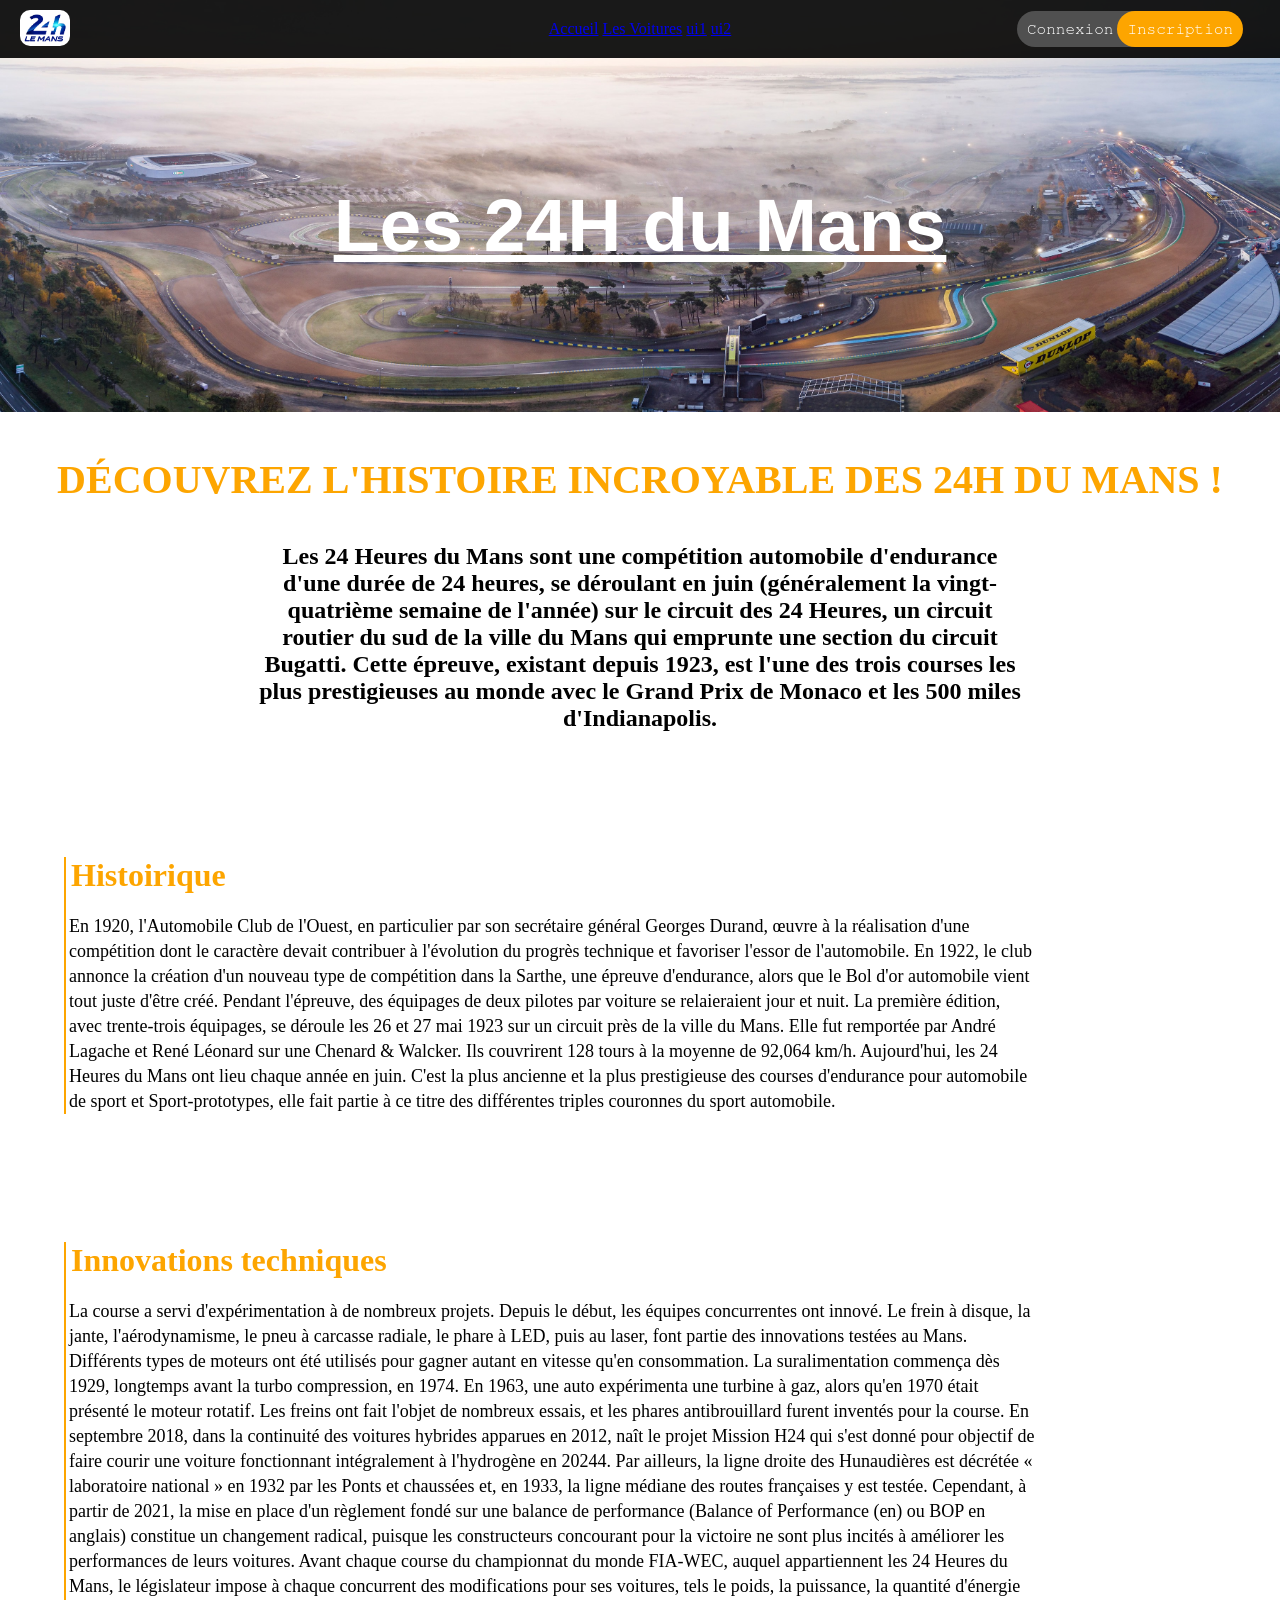
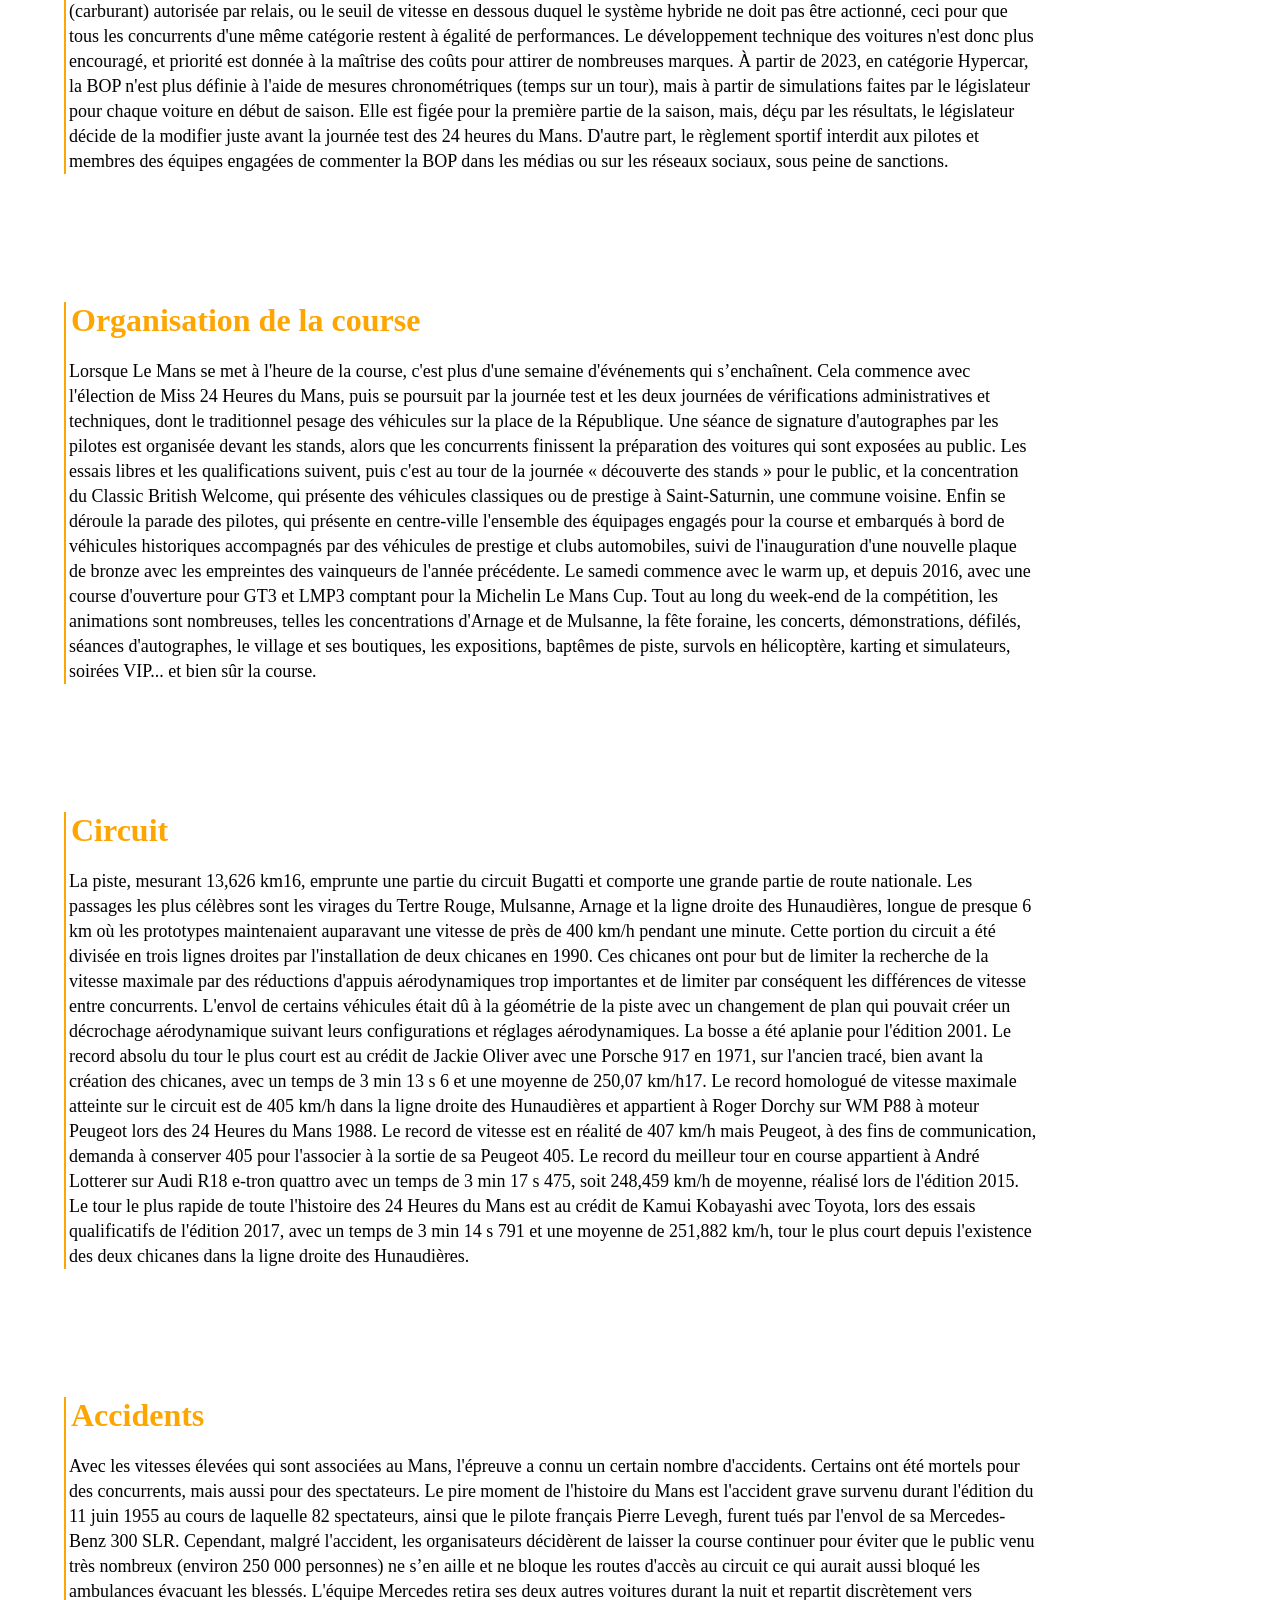
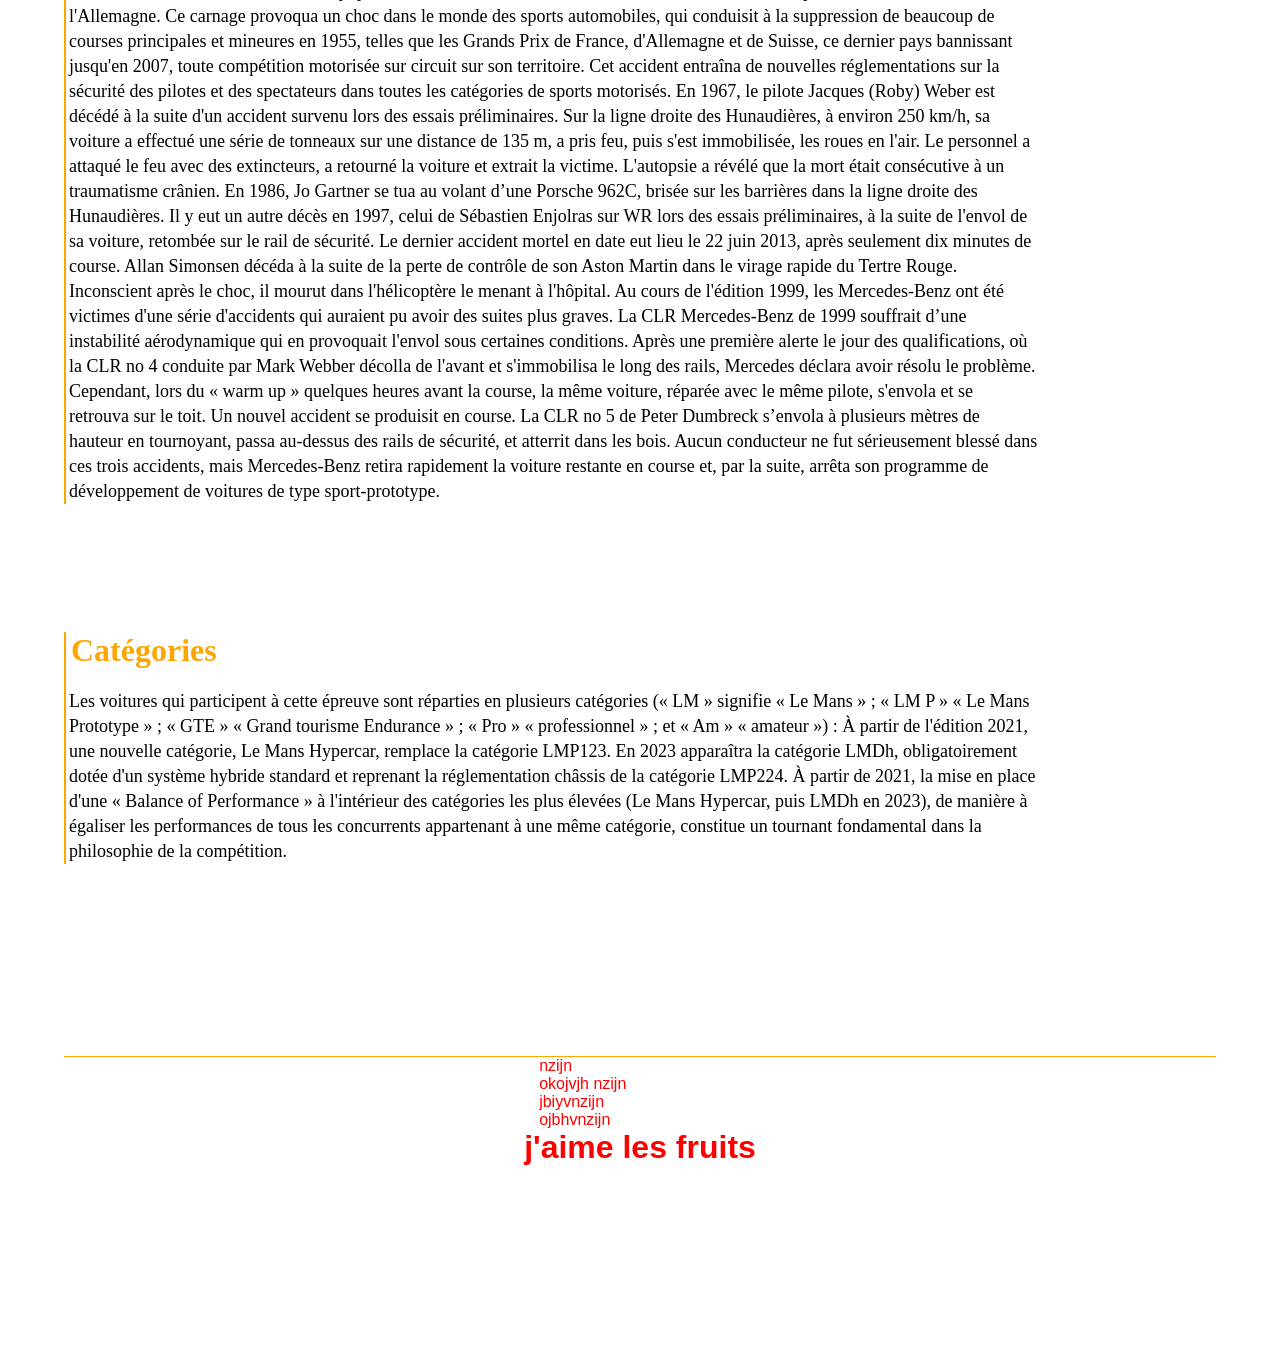
<file: index.html>
<!DOCTYPE html>
<html lang="en">
<head>
    <link rel="icon" type="image/jpg" href="images/icone.jpg">
    <meta charset="UTF-8">
    <meta name="viewport" content="width=device-width, initial-scale=1.0">
    <link rel="stylesheet" href="Styles/hmm.css">
    <title>Les 24h du Mans</title>
</head>
    <body>
        
        <nav class="barre_menu">
            <img id="logo_barre" src="images/icone.jpg">
            <a class="menu" href="index.html">Accueil</a>
            <a class="menu" href="index2.html">Les Voitures</a>
            <a class="menu" href="index3.html">ui1</a>
            <a class="menu" href="index4.html">ui2</a>
            <div class="formulaire">
                <a id="log_in" href="index_connexion.html">Connexion</a>
                <a id="sign_up" href="index_inscription.html">Inscription</a>
            </div>
            
        </nav>
        
        <div class="Page">
            <img class="img_page" src="images/cicui.jpg">
            <h1 class="titre"><strong>Les 24H du Mans</strong></h1>
            <h2 class="sous_titre">DÉCOUVREZ L'HISTOIRE INCROYABLE DES 24H DU MANS !</h2>
            <p class="sous_para"><strong>Les 24 Heures du Mans sont une compétition automobile d'endurance d'une durée de 24 heures, se déroulant en juin (généralement la vingt-quatrième semaine de l'année) sur le circuit des 24 Heures, un circuit routier du sud de la ville du Mans qui emprunte une section du circuit Bugatti. Cette épreuve, existant depuis 1923, est l'une des trois courses les plus prestigieuses au monde avec le Grand Prix de Monaco et les 500 miles d'Indianapolis.</strong></p1>

        </div>
        <div class="sommaire">
            <a href="#">Haut de page</a>
            <a href="#para_titre1">Histoirique</a>
            <a href="#para_titre2">Innovations techniques</a>
            <a href="#para_titre3">Organisation de la course</a>
            <a href="#para_titre4">Circuit</a>
            <a href="#para_titre5">Accidents</a>
            <a href="#para_titre6">Catégories</a>
            <a href="#bas">Bas de page</a>
        </div>

        <main>
            <article id="para_titre1">
                <h3 class="para_titre" >Histoirique</h3>
                    <p class="para">En 1920, l'Automobile Club de l'Ouest, en particulier par son secrétaire général Georges Durand, œuvre à la réalisation d'une compétition dont le caractère devait contribuer à l'évolution du progrès technique et favoriser l'essor de l'automobile. En 1922, le club annonce la création d'un nouveau type de compétition dans la Sarthe, une épreuve d'endurance, alors que le Bol d'or automobile vient tout juste d'être créé. Pendant l'épreuve, des équipages de deux pilotes par voiture se relaieraient jour et nuit.
        
                    La première édition, avec trente-trois équipages, se déroule les 26 et 27 mai 1923 sur un circuit près de la ville du Mans. Elle fut remportée par André Lagache et René Léonard sur une Chenard & Walcker. Ils couvrirent 128 tours à la moyenne de 92,064 km/h. Aujourd'hui, les 24 Heures du Mans ont lieu chaque année en juin. C'est la plus ancienne et la plus prestigieuse des courses d'endurance pour automobile de sport et Sport-prototypes, elle fait partie à ce titre des différentes triples couronnes du sport automobile.</p>
            </article>

            <article id="para_titre2">
                <h3 class="para_titre" >Innovations techniques</h3>
                    <p class="para">La course a servi d'expérimentation à de nombreux projets. Depuis le début, les équipes concurrentes ont innové. Le frein à disque, la jante, l'aérodynamisme, le pneu à carcasse radiale, le phare à LED, puis au laser, font partie des innovations testées au Mans.

                    Différents types de moteurs ont été utilisés pour gagner autant en vitesse qu'en consommation. La suralimentation commença dès 1929, longtemps avant la turbo compression, en 1974. En 1963, une auto expérimenta une turbine à gaz, alors qu'en 1970 était présenté le moteur rotatif. Les freins ont fait l'objet de nombreux essais, et les phares antibrouillard furent inventés pour la course. En septembre 2018, dans la continuité des voitures hybrides apparues en 2012, naît le projet Mission H24 qui s'est donné pour objectif de faire courir une voiture fonctionnant intégralement à l'hydrogène en 20244.
            
                    Par ailleurs, la ligne droite des Hunaudières est décrétée « laboratoire national » en 1932 par les Ponts et chaussées et, en 1933, la ligne médiane des routes françaises y est testée.
            
                    Cependant, à partir de 2021, la mise en place d'un règlement fondé sur une balance de performance (Balance of Performance (en) ou BOP en anglais) constitue un changement radical, puisque les constructeurs concourant pour la victoire ne sont plus incités à améliorer les performances de leurs voitures. Avant chaque course du championnat du monde FIA-WEC, auquel appartiennent les 24 Heures du Mans, le législateur impose à chaque concurrent des modifications pour ses voitures, tels le poids, la puissance, la quantité d'énergie (carburant) autorisée par relais, ou le seuil de vitesse en dessous duquel le système hybride ne doit pas être actionné, ceci pour que tous les concurrents d'une même catégorie restent à égalité de performances. Le développement technique des voitures n'est donc plus encouragé, et priorité est donnée à la maîtrise des coûts pour attirer de nombreuses marques.
            
                    À partir de 2023, en catégorie Hypercar, la BOP n'est plus définie à l'aide de mesures chronométriques (temps sur un tour), mais à partir de simulations faites par le législateur pour chaque voiture en début de saison. Elle est figée pour la première partie de la saison, mais, déçu par les résultats, le législateur décide de la modifier juste avant la journée test des 24 heures du Mans. D'autre part, le règlement sportif interdit aux pilotes et membres des équipes engagées de commenter la BOP dans les médias ou sur les réseaux sociaux, sous peine de sanctions.</p>
        
            </article>

            <article id="para_titre3">
                <h3 class="para_titre">Organisation de la course</h3>
                    <p class="para">Lorsque Le Mans se met à l'heure de la course, c'est plus d'une semaine d'événements qui s’enchaînent. Cela commence avec l'élection de Miss 24 Heures du Mans, puis se poursuit par la journée test et les deux journées de vérifications administratives et techniques, dont le traditionnel pesage des véhicules sur la place de la République. Une séance de signature d'autographes par les pilotes est organisée devant les stands, alors que les concurrents finissent la préparation des voitures qui sont exposées au public. Les essais libres et les qualifications suivent, puis c'est au tour de la journée « découverte des stands » pour le public, et la concentration du Classic British Welcome, qui présente des véhicules classiques ou de prestige à Saint-Saturnin, une commune voisine. Enfin se déroule la parade des pilotes, qui présente en centre-ville l'ensemble des équipages engagés pour la course et embarqués à bord de véhicules historiques accompagnés par des véhicules de prestige et clubs automobiles, suivi de l'inauguration d'une nouvelle plaque de bronze avec les empreintes des vainqueurs de l'année précédente. Le samedi commence avec le warm up, et depuis 2016, avec une course d'ouverture pour GT3 et LMP3 comptant pour la Michelin Le Mans Cup. Tout au long du week-end de la compétition, les animations sont nombreuses, telles les concentrations d'Arnage et de Mulsanne, la fête foraine, les concerts, démonstrations, défilés, séances d'autographes, le village et ses boutiques, les expositions, baptêmes de piste, survols en hélicoptère, karting et simulateurs, soirées VIP... et bien sûr la course.</p>

            </article>

            <article id="para_titre4">
                <h3 class="para_titre">Circuit</h3>
                    <p class="para">La piste, mesurant 13,626 km16, emprunte une partie du circuit Bugatti et comporte une grande partie de route nationale. Les passages les plus célèbres sont les virages du Tertre Rouge, Mulsanne, Arnage et la ligne droite des Hunaudières, longue de presque 6 km où les prototypes maintenaient auparavant une vitesse de près de 400 km/h pendant une minute. Cette portion du circuit a été divisée en trois lignes droites par l'installation de deux chicanes en 1990. Ces chicanes ont pour but de limiter la recherche de la vitesse maximale par des réductions d'appuis aérodynamiques trop importantes et de limiter par conséquent les différences de vitesse entre concurrents. L'envol de certains véhicules était dû à la géométrie de la piste avec un changement de plan qui pouvait créer un décrochage aérodynamique suivant leurs configurations et réglages aérodynamiques. La bosse a été aplanie pour l'édition 2001.

                    Le record absolu du tour le plus court est au crédit de Jackie Oliver avec une Porsche 917 en 1971, sur l'ancien tracé, bien avant la création des chicanes, avec un temps de 3 min 13 s 6 et une moyenne de 250,07 km/h17. Le record homologué de vitesse maximale atteinte sur le circuit est de 405 km/h dans la ligne droite des Hunaudières et appartient à Roger Dorchy sur WM P88 à moteur Peugeot lors des 24 Heures du Mans 1988. Le record de vitesse est en réalité de 407 km/h mais Peugeot, à des fins de communication, demanda à conserver 405 pour l'associer à la sortie de sa Peugeot 405.
                
                    Le record du meilleur tour en course appartient à André Lotterer sur Audi R18 e-tron quattro avec un temps de 3 min 17 s 475, soit 248,459 km/h de moyenne, réalisé lors de l'édition 2015.
                
                    Le tour le plus rapide de toute l'histoire des 24 Heures du Mans est au crédit de Kamui Kobayashi avec Toyota, lors des essais qualificatifs de l'édition 2017, avec un temps de 3 min 14 s 791 et une moyenne de 251,882 km/h, tour le plus court depuis l'existence des deux chicanes dans la ligne droite des Hunaudières.
                </p>
            </article>

            <article id="para_titre5">
                <h3 class="para_titre">Accidents</h3>
                    <p class="para">
                    Avec les vitesses élevées qui sont associées au Mans, l'épreuve a connu un certain nombre d'accidents. Certains ont été mortels pour des concurrents, mais aussi pour des spectateurs.
                    
                    Le pire moment de l'histoire du Mans est l'accident grave survenu durant l'édition du 11 juin 1955 au cours de laquelle 82 spectateurs, ainsi que le pilote français Pierre Levegh, furent tués par l'envol de sa Mercedes-Benz 300 SLR. Cependant, malgré l'accident, les organisateurs décidèrent de laisser la course continuer pour éviter que le public venu très nombreux (environ 250 000 personnes) ne s’en aille et ne bloque les routes d'accès au circuit ce qui aurait aussi bloqué les ambulances évacuant les blessés. L'équipe Mercedes retira ses deux autres voitures durant la nuit et repartit discrètement vers l'Allemagne. Ce carnage provoqua un choc dans le monde des sports automobiles, qui conduisit à la suppression de beaucoup de courses principales et mineures en 1955, telles que les Grands Prix de France, d'Allemagne et de Suisse, ce dernier pays bannissant jusqu'en 2007, toute compétition motorisée sur circuit sur son territoire. Cet accident entraîna de nouvelles réglementations sur la sécurité des pilotes et des spectateurs dans toutes les catégories de sports motorisés.
                    
                    En 1967, le pilote Jacques (Roby) Weber est décédé à la suite d'un accident survenu lors des essais préliminaires. Sur la ligne droite des Hunaudières, à environ 250 km/h, sa voiture a effectué une série de tonneaux sur une distance de 135 m, a pris feu, puis s'est immobilisée, les roues en l'air. Le personnel a attaqué le feu avec des extincteurs, a retourné la voiture et extrait la victime. L'autopsie a révélé que la mort était consécutive à un traumatisme crânien.
                    
                    En 1986, Jo Gartner se tua au volant d’une Porsche 962C, brisée sur les barrières dans la ligne droite des Hunaudières. Il y eut un autre décès en 1997, celui de Sébastien Enjolras sur WR lors des essais préliminaires, à la suite de l'envol de sa voiture, retombée sur le rail de sécurité. Le dernier accident mortel en date eut lieu le 22 juin 2013, après seulement dix minutes de course. Allan Simonsen décéda à la suite de la perte de contrôle de son Aston Martin dans le virage rapide du Tertre Rouge. Inconscient après le choc, il mourut dans l'hélicoptère le menant à l'hôpital.
                    
                    Au cours de l'édition 1999, les Mercedes-Benz ont été victimes d'une série d'accidents qui auraient pu avoir des suites plus graves. La CLR Mercedes-Benz de 1999 souffrait d’une instabilité aérodynamique qui en provoquait l'envol sous certaines conditions. Après une première alerte le jour des qualifications, où la CLR no 4 conduite par Mark Webber décolla de l'avant et s'immobilisa le long des rails, Mercedes déclara avoir résolu le problème. Cependant, lors du « warm up » quelques heures avant la course, la même voiture, réparée avec le même pilote, s'envola et se retrouva sur le toit. Un nouvel accident se produisit en course. La CLR no 5 de Peter Dumbreck s’envola à plusieurs mètres de hauteur en tournoyant, passa au-dessus des rails de sécurité, et atterrit dans les bois. Aucun conducteur ne fut sérieusement blessé dans ces trois accidents, mais Mercedes-Benz retira rapidement la voiture restante en course et, par la suite, arrêta son programme de développement de voitures de type sport-prototype.</p>
    
            </article>

            <article id="para_titre6">
                <h3 class="para_titre">Catégories</h3>
                    <p class="para">Les voitures qui participent à cette épreuve sont réparties en plusieurs catégories (« LM » signifie « Le Mans » ; « LM P » « Le Mans Prototype » ; « GTE » « Grand tourisme Endurance » ; « Pro » « professionnel » ; et « Am » « amateur ») :

                    À partir de l'édition 2021, une nouvelle catégorie, Le Mans Hypercar, remplace la catégorie LMP123. En 2023 apparaîtra la catégorie LMDh, obligatoirement dotée d'un système hybride standard et reprenant la réglementation châssis de la catégorie LMP224.
                
                    À partir de 2021, la mise en place d'une « Balance of Performance » à l'intérieur des catégories les plus élevées (Le Mans Hypercar, puis LMDh en 2023), de manière à égaliser les performances de tous les concurrents appartenant à une même catégorie, constitue un tournant fondamental dans la philosophie de la compétition.</p>

            </article>

        </main>


    </body>
    <footer id="bas">
        <ul>
            <li>nzijn</li>
            <li>okojvjh nzijn</li>
            <li>jbiyvnzijn</li>
            <li>ojbhvnzijn</li>
            <h1>j'aime les fruits</h1>
        </ul>
    </footer>

</html>
</file>
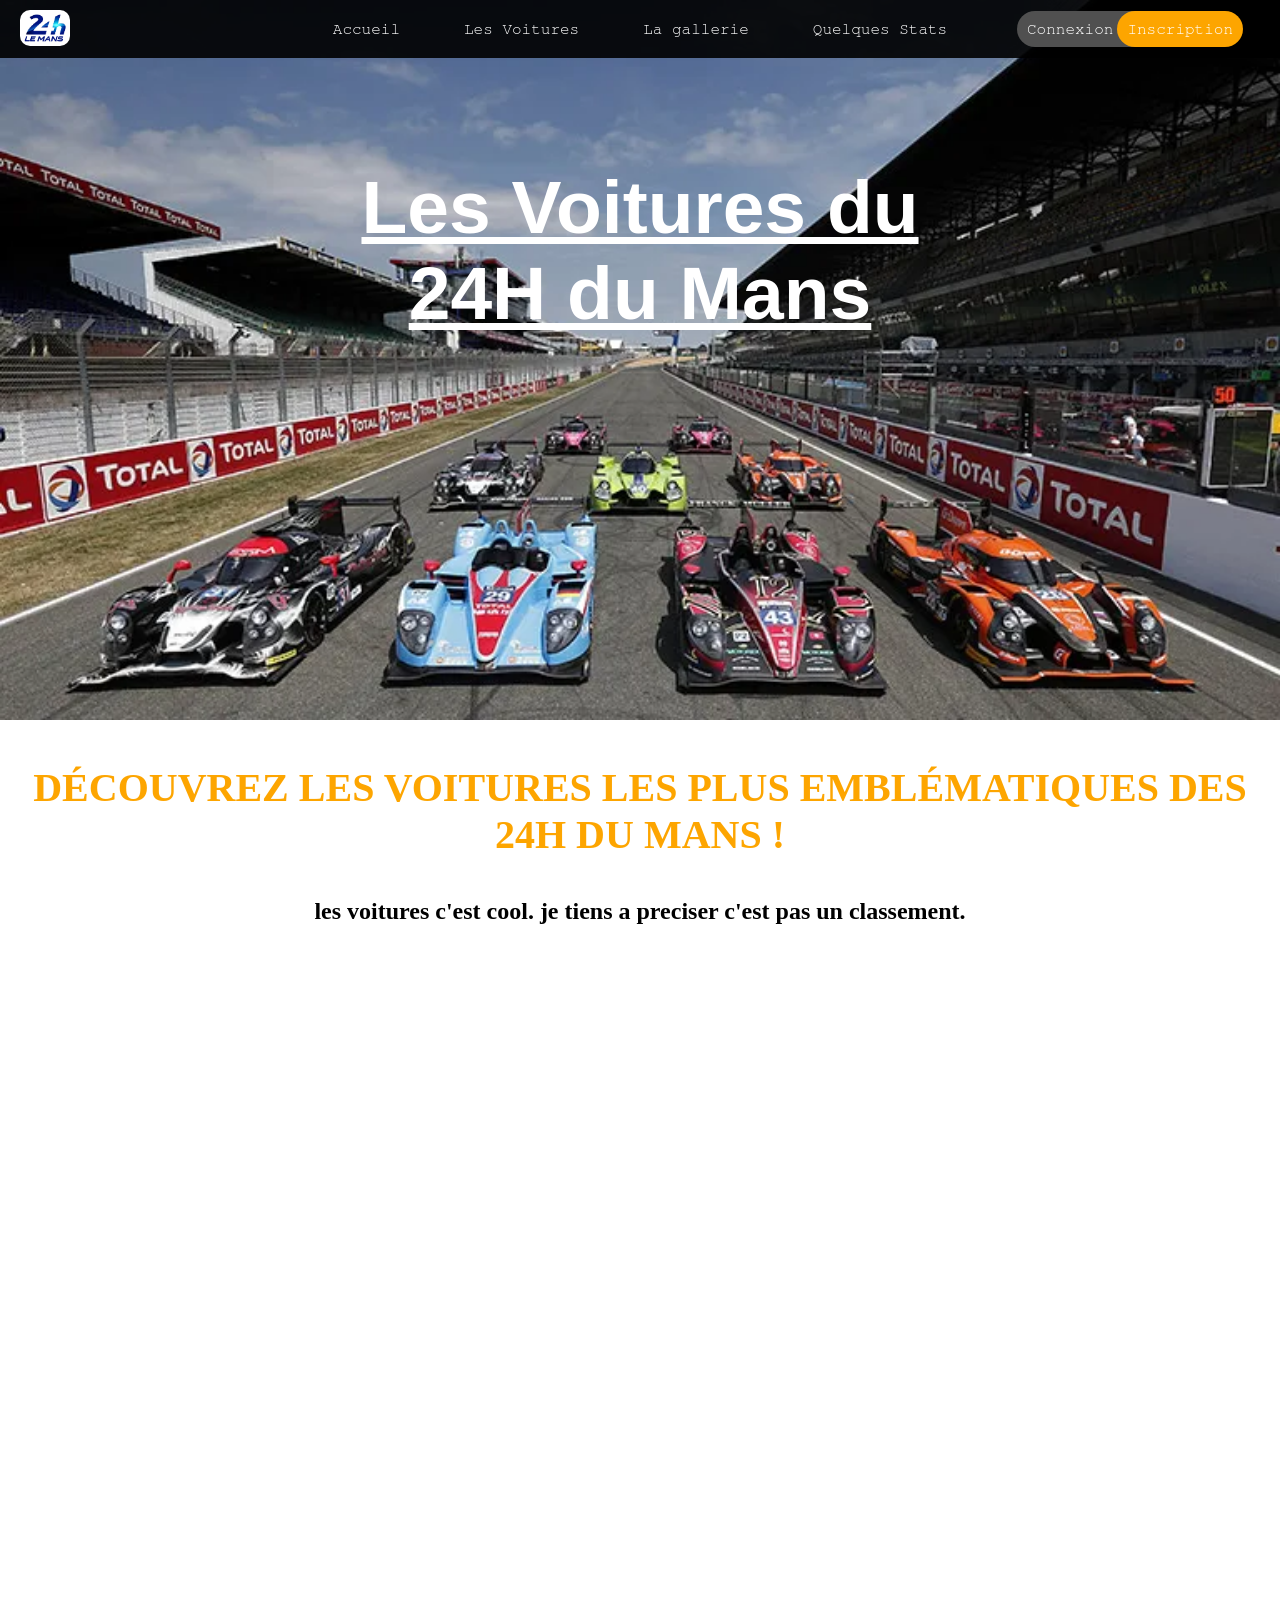
<file: index2.html>
<!DOCTYPE html>
<html lang="en">

<head>
    <link rel="icon" type="image/jpg" href="images/icone.jpg">

    <meta charset="UTF-8">
    <meta name="viewport" content="width=device-width, initial-scale=1.0">
    <link rel="stylesheet" href="Styles/hmm.css">
    <title>Les Voitures</title>
    <link href="https://unpkg.com/aos@2.3.1/dist/aos.css" rel="stylesheet">
</head>

<body>
    <nav class="barre_menu" data-aos="fade-down" data-aos-duration="500">
        <button type="button" onclick="menuTel()">☰</button>
        <img id="logo_barre" src="images/icone.jpg">
        <div id="menu" data-aos="fade-down" data-aos-duration="500">
            <a href="index.html">Accueil</a>
            <a href="index2.html">Les Voitures</a>
            <a href="index3.html">La gallerie</a>
            <a href="index4.html">Quelques Stats</a>
        </div>
        <div class="formulaire">
            <a id="log_in" href="index_connexion.html">Connexion</a>
            <a id="sign_up" href="index_inscription.html">Inscription</a>
        </div>
    </nav>
    <div class="Page" data-aos="zoom-in" data-aos-duration="500">
        <img class="img_page" src="images/Voituresfond.webp">
        <h1 class="titre"><strong>Les Voitures du 24H du Mans</strong></h1>
        <h2 class="sous_titre">DÉCOUVREZ LES VOITURES LES PLUS EMBLÉMATIQUES DES 24H DU MANS !</h2>
        <p class="sous_para"><strong>les voitures c'est cool. je tiens a preciser c'est pas un classement.</strong></p1>

    </div>
    <div class="sommaire">
        <a href="#">Haut de page</a>
        <a href="#voiture1">Mazda 787B</a>
        <a href="#voiture2">Porsche 936</a>
        <a href="#voiture3">Ford GT40</a>
        <a href="#voiture4">Alpine A442 B</a>
        <a href="#voiture5">Audi R10 TDI</a>
        <a href="#bas">Bas de page</a>
    </div>

    <main id="voitures">
        <article id="voiture1" data-aos="fade-right">
            <h3 class="para_titre">1. Mazda 787B, la firme japonnaise !</h3>
            <img class="img_voitures" src="images/Mazda_787B.jpg">
            <div class="sound_class">
                <h3 class="sound_title">Écoute le son !!!</h3>
                <iframe class="sound" src="https://www.youtube.com/embed/-EYE2d9iR0I?si=aK9_m3-uoureZdh0" title="YouTube video player" frameborder="0" allow="accelerometer; autoplay; clipboard-write; encrypted-media; gyroscope; picture-in-picture; web-share" allowfullscreen></iframe>
            </div>

            <p class="para">Le 23 juin 1991, Mazda remportait les 24 Heures du Mans avec la 787B et devenait ainsi le premier constructeur japonais à conquérir Le Mans. Bien avant Toyota, Mazda fut le premier constructeur japonais à remporter les 24 Heures du Mans. Ce
                constructeur a aussi marqué l’histoire de la course grâce à sa fameuse 787B. Ce prototype de l’équipe Mazdaspeed avait la particularité d’être équipé d’un moteur possédant des pistons rotatifs d’une puissance de 700 chevaux. Les 24 Heures
                du Mans constituait, une nouvelle fois, un véritable laboratoire et un formidable terrain de jeu pour tester cette technologie. En 1991, profitant de la transition entre les catégories Groupe C et Sport 3,5 litres atmosphériques, Mazda
                engage trois 787B pour les 24 Heures du Mans. Mais le constructeur japonais doit faire face à trois Sauber-Mercedes C11, quatre Jaguar XJR-12 descendantes directes de celles qui l’ont emporté en 1990, deux Peugeot 905 débutantes et une
                armada de 15 Porsche 962 ! Les 787B vont s’avérer performantes, fiables et sobres en consommation de carburant. La #55 pilotée par Betrand Gachot, Johnny Herbert et Volker Weidler s’est alors imposée devant deux Jaguar XJR-12. A peine
                extirpée du cockpit, Johnny Herbert (qui avait assuré le dernier relais en course), déshydraté, fut dirigé vers l’infirmerie du circuit. De ce fait, il manqua la cérémonie de podium et ne put monter sur la plus haute marche. En 2011, dans
                le cadre de la commémoration de la victoire de Mazda, le pilote britannique a eu le plaisir de reconduire la 787B mais aussi de monter sur le podium histoire de goûter aux honneurs qu’il n’avait pu connaître à l’époque.
            </p>
        </article>

        <article id="voiture2" data-aos="fade-right">
            <h3 class="para_titre">2. Porsche 936, la première victoire du turbo !</h3>
            <img class="img_voitures" src="images/porsche_936.jpg">
            <div class="sound_class">
                <h3 class="sound_title">Écoute le son !!!</h3>
                <iframe class="sound" src="https://www.youtube.com/embed/cNs-DwyDUho?si=_9FgQAU4ZLa4oRNo" title="YouTube video player" frameborder="0" allow="accelerometer; autoplay; clipboard-write; encrypted-media; gyroscope; picture-in-picture; web-share" allowfullscreen></iframe>
            </div>

            <p class="para">Conçue pour participer au championnat du monde des voitures de sport (Groupe 6) en 1976, la Porsche 936 était une barquette reprenant nombre d'éléments de la Porsche 917. Elle était motorisée par un Flat 6 turbo de 2,1 L repris à la Carrera
                RSR Turbo de 1974. Championne du monde 1976 (5 victoires absolues pour 7 épreuves), elle remporta également les 24 heures du Mans sous les couleurs du Martini Racing avec Gijs van Lennep et Jacky Ickx (1e victoire d'un moteur turbo), ainsi
                que le Groupe 6 du Player's 200 (200 miles du Grand Prix de Mosport). En 1977, l'usine Porsche gagna de nouveau Le Mans de justesse avec la 936/77 (Jacky Ickx, Hurley Haywood et Jürgen Barth) devant une forte opposition de la part de l'écurie
                Alpine Renault et ses A442. L'année suivante Renault vint à bout la marque allemande qui engageait deux 936/78 et la fameuse Porsche 935/78 « Mobydick » avant de se concentrer sur son programme Formule 1. Porsche, sans concurrent direct,
                ne comptait pas s'aligner officiellement au Mans en 1979 mais, sous l'impulsion du pétrolier Essex, sortit ses 936 de leur retraite et les prépara à la hâte. Les deux voitures abandonnèrent (casse moteur et mise hors course), laissant
                le Kremer Racing imposer sa 935 K3. La Porsche 936 termina sa carrière officielle en 1981 par une nouvelle victoire au Mans avec Jacky Ickx et Derek Bell. Elle fut transformée en coupé Groupe C par le Joest Racing en 1982 sous l'appellation
                936 C (Bob Wollek champion du DRM la même année), avant d'être remplacée par la 956 que l'usine Porsche consentit à vendre aux équipes privées. En 1986, la 936 C ex-Joest fit une dernière apparition aux 24 heures du Mans, qu'elle termina
                à la sixième place derrière cinq 956/962.

            </p>
        </article>

        <article id="voiture3" data-aos="fade-right">
            <h3 class="para_titre">3. Ford GT40, le caprice de Ford !</h3>
            <img class="img_voitures" src="images/ford_gt40.jpg">
            <div class="sound_class">
                <h3 class="sound_title">Écoute le son !!!</h3>
                <iframe class="sound" src="https://www.youtube.com/embed/sssG9VPlL90?si=TgR4N0g86gZ4a70M" title="YouTube video player" frameborder="0" allow="accelerometer; autoplay; clipboard-write; encrypted-media; gyroscope; picture-in-picture; web-share" allowfullscreen></iframe>
            </div>
            <p class="para">En 1963, Ferrari n’existe que depuis 16 ans et, pourtant, elle est a déjà été sacrée cinq fois championne du monde en formule 1. Le constructeur éprouve cependant de sérieux problèmes d’argent et d’effectifs. Ford, de son côté, est un géant
                de l’industrie automobile, mais sa gamme de voitures est vieillissante et son image pâtit. L’entreprise souhaite s’imposer sur le marché européen, et faire rêver à nouveau.
                <br>
                <strong>Déclaration de guerre : </strong> Des négociations avortées déclenchent la rivalité entre les deux constructeurs. Apprenant que Ferrari est en vente, Ford lui propose un échange commercial, mais apprend plus tard que les pourparlers
                n’étaient qu’un moyen pour faire monter les enchères en vue d’un rachat par l’Italienne Fiat. Piqué au vif par l’attitude condescendante d’Enzo Ferrari, Henry Ford II, petit-fils du fondateur de Ford, jure alors de faire pâlir, sur la
                piste, les voitures de luxe avec l’une des siennes.
                <br>
                <strong>Débuts cahoteux : </strong> Grâce au constructeur britannique Lola, qui utilise ses moteurs, Ford dispose d’un canevas pour sa future GT40, nommée ainsi à cause de sa hauteur de 40 pouces. Les premiers essais, en 1964, sont toutefois
                catastrophiques, et l’on doit retourner à la table à dessin. Avec le concours de Carroll Shelby, pilote de course converti à la préparation de véhicules, et du pilote Ken Miles, Ford gagne quelques épreuves avec la GT40 en 1965, mais n’arrive
                toujours pas à compléter les 24 Heures du Mans en raison de problèmes mécaniques.
                <br>
                <strong>Quand le vent tourne : </strong> En 1966, Ford se montre soudain confiante quant à ses chances lors de la fameuse course d’endurance. Henry Ford II joue gros : la haute direction, les actionnaires et le conseil d’administration
                de son entreprise attendent des résultats. Le dirigeant distribue à toute son équipe des cartes sur lesquelles on peut simplement lire : « Vous feriez mieux de gagner ». Le miracle se produit enfin. Cette fois, Ferrari ne domine la course
                que pendant une seule des vingt-quatre heures de l’épreuve, et doit abandonner en raison de bris mécaniques. Pour Ford, c’est la victoire que personne n’attendait. Pour Ferrari, c’est l’humiliation. Si bien que l’Italienne se retirera
                des courses de ce genre quelques années plus tard. Ford, elle, interrompt le développement de la GT40 et la vend à des écuries privées.

            </p>
        </article>

        <article id="voiture4" data-aos="fade-right">
            <h3 class="para_titre">4. Alpine A442 B, au tour des français !</h3>
            <img class="img_voitures" src="images/Alpine_A442B.jpg">
            <div class="sound_class">
                <h3 class="sound_title">Écoute le son !!!</h3>
                <iframe class="sound" src="https://www.youtube.com/embed/iOGlFYimWoM?si=O3Yhu1TIFnPcKCly" title="YouTube video player" frameborder="0" allow="accelerometer; autoplay; clipboard-write; encrypted-media; gyroscope; picture-in-picture; web-share" allowfullscreen></iframe>
            </div>
            <p class="para">L'Alpine A442 est une voiture de course construite pour les 24 Heures du Mans 1976, qui remporte l'édition 1978. Il s'agit de la première et de la seule victoire de Renault dans l'épreuve sarthoise. Lors de l'édition 1978 de l'épreuve mancelle,
                la plus grande course d'endurance du monde, l'“armada” Alpine-Renault est menée par Gérard Larrousse, dont l'objectif affiché est de gagner. L'équipe est composée de trois versions bien différentes de l'Alpine : deux A442, une A442B et
                une A443. Les deux premières voitures ont des châssis déjà vus en compétition au cours des années précédentes, tandis que les deux autres ont été développées spécifiquement pour les 24 Heures du Mans 1978. L'A442B est une version intermédiaire
                entre les A442 et l'A443. Elle dispose de certaines modifications apportées à l'A443 telles qu'un capot avant et des portes modifiées pour permettre le montage d'une « bulle » surmontant le cockpit, des bas de caisse droits intégrants
                des « balais » pour canaliser l'air sous la voiture et de nouvelles prises d'air sur le capot moteur et sur les pieds de l'aileron arrière, sans pour autant disposer du moteur d'une cylindrée augmentée (2 138 cm3 au lieu de 1 996 cm3)
                et de l'empattement allongé caractérisant l'A443. Contrairement à l'équipage de l'A443 no 1, Didier Pironi et Jean-Pierre Jaussaud conservent pour la course la fameuse bulle surplombant le cockpit, ce qui leur permet de gagner de précieux
                km/h dans la ligne droite des Hunaudières, mais au prix d'une chaleur étouffante à l'intérieur. C'est pourquoi l'A442B no 2 est dotée juste avant le départ de trous dans les portières avec un tuyau inséré dans celle de droite, apportant
                ainsi un peu d'air frais au pilote. Après une course “sans histoire” aux avant-postes, L'Alpine A442B no 2 n'étant jamais positionnée plus loin que 4e au classement provisoire, l'équipage Pironi-Jaussaud prend la tête à la 18e heure de
                course, remplaçant l'Alpine no 1 de Depailler-Jabouille. Ils ne quitteront plus la première place et franchiront la ligne d'arrivée en vainqueurs à 16h00 ce dimanche 11 juin 1978, en ayant parcouru 5044,530 km à une vitesse moyenne de
                plus de 210 km/h. Ce succès aux 24 Heures du Mans marquera cependant le désengagement de Renault Sport en endurance pour se concentrer sur la Formule 1.

            </p>
        </article>

        <article id="voiture5" data-aos="fade-right">
            <h3 class="para_titre">5. Audi R10 TDI, le premier Diesel !</h3>
            <img class="img_voitures" src="images/Audi_R10TDI.jpg">
            <div class="sound_class">
                <h3 class="sound_title">Écoute le son !!!</h3>
                <iframe class="sound" src="https://www.youtube.com/embed/zWZZ5arRDZw?si=BLgN83onk--7Lq60" title="YouTube video player" frameborder="0" allow="accelerometer; autoplay; clipboard-write; encrypted-media; gyroscope; picture-in-picture; web-share" allowfullscreen></iframe>
            </div>
            <p class="para">En 2006, l’Audi R10 a été la première voiture de course avec un moteur diesel à remporter la victoire au général dans l’histoire des 24 Heures du Mans. La voiture de course, présentée à Paris le 13 décembre 2005, est propulsée par un nouveau
                moteur 12 cylindres TDI à suralimentation biturbo de 5,5 litres. Avec plus de 475 kW et 1 200 Newton mètres, la Le Mans Prototype surpasse les performances de la plupart des véhicules de course Audi précédents, y compris ceux de sa prédécesseur
                à succès, la R8. Le Carter du moteur V12 est entièrement en aluminium. En tant qu’unité diesel, le moteur V12 de la R10, qui est équipé de deux filtre à particules, est à peine perceptible de l’extérieur en raison de son bon fonctionnement.
                Cependant, les caractéristiques particulières du moteur TDI ont présenté aux ingénieurs d’Audi Sport toute une série de défis. La pression d’injection de l’injection directe à rampe commune est bien supérieure aux 160 MPa atteints dans
                les véhicules de série. La plage de régime utilisable se situe entre 3 000 et 5 000 tr/min et se situe donc à un niveau bas par rapport à un moteur essence conçu pour la compétition. Grâce à la courbe de couple favorable du moteur TDI,
                le conducteur de la R10 doit changer de vitesse beaucoup moins souvent que dans la R8. Le couple maximal de 1,2 kilonewton mètre impose des exigences particulières à la transmission de puissance de la R10 - même les bancs d’essai moteur
                d’Audi Sport ont dû être convertis en d’autres transmissions afin de pouvoir faire face à ces charges de couple élevées. Le châssis de la voiture a également dû être modifié : la R10 a un empattement nettement plus long que celui de la
                R8. Les pneus avant particulièrement larges sont uniques pour un prototype du Mans. De nouvelles techniques ont également été utilisées dans le développement du châssis monocoque en plastique renforcé de fibres de carbone. Le châssis,
                le moteur et la transmission forment un ensemble résistant à la torsion et entièrement porteur. Les premiers essais sur route ont été effectués fin novembre 2005. Le programme d’essais s’est achevé à la course des 24 Heures du Mans, les
                17 et 18 juin 2006, le programme comprenait une sortie aux 12 Heures de Sebring le 18 mars, où une voiture conduite par Marco Werner, Emanuele Pirro et Frank Biela a abandonné après 117 tours en raison d’une surchauffe du moteur. La deuxième
                voiture a conduit l’équipe Rinaldo Capello/Allan McNish/Tom Kristensen à la victoire au général avec un total de 349 tours, quatre tours devant la deuxième place. Comme pour le projet R8, l’équipe de Reinhold Joest soutient l’équipe de
                développement d’Audi Sport. En 2007, la réglementation a réduit la capacité du réservoir de 10 %; le volume du réservoir est ainsi passé de 90 à 81 litres. Cela a été fait pour tenir compte du pouvoir calorifique supérieur de 10 % du carburant
                diesel par rapport à l’essence de course. À la suite d’une modification de la réglementation par l’ACO en 2007, les véhicules diesel de la catégorie LMP devaient utiliser du biogazole à partir de 2008.

            </p>
        </article>


    </main>

    <script src="https://unpkg.com/aos@2.3.1/dist/aos.js"></script>
    <script src="animation.js"></script>

</body>
<footer id="bas">

</footer>

</html>
</file>
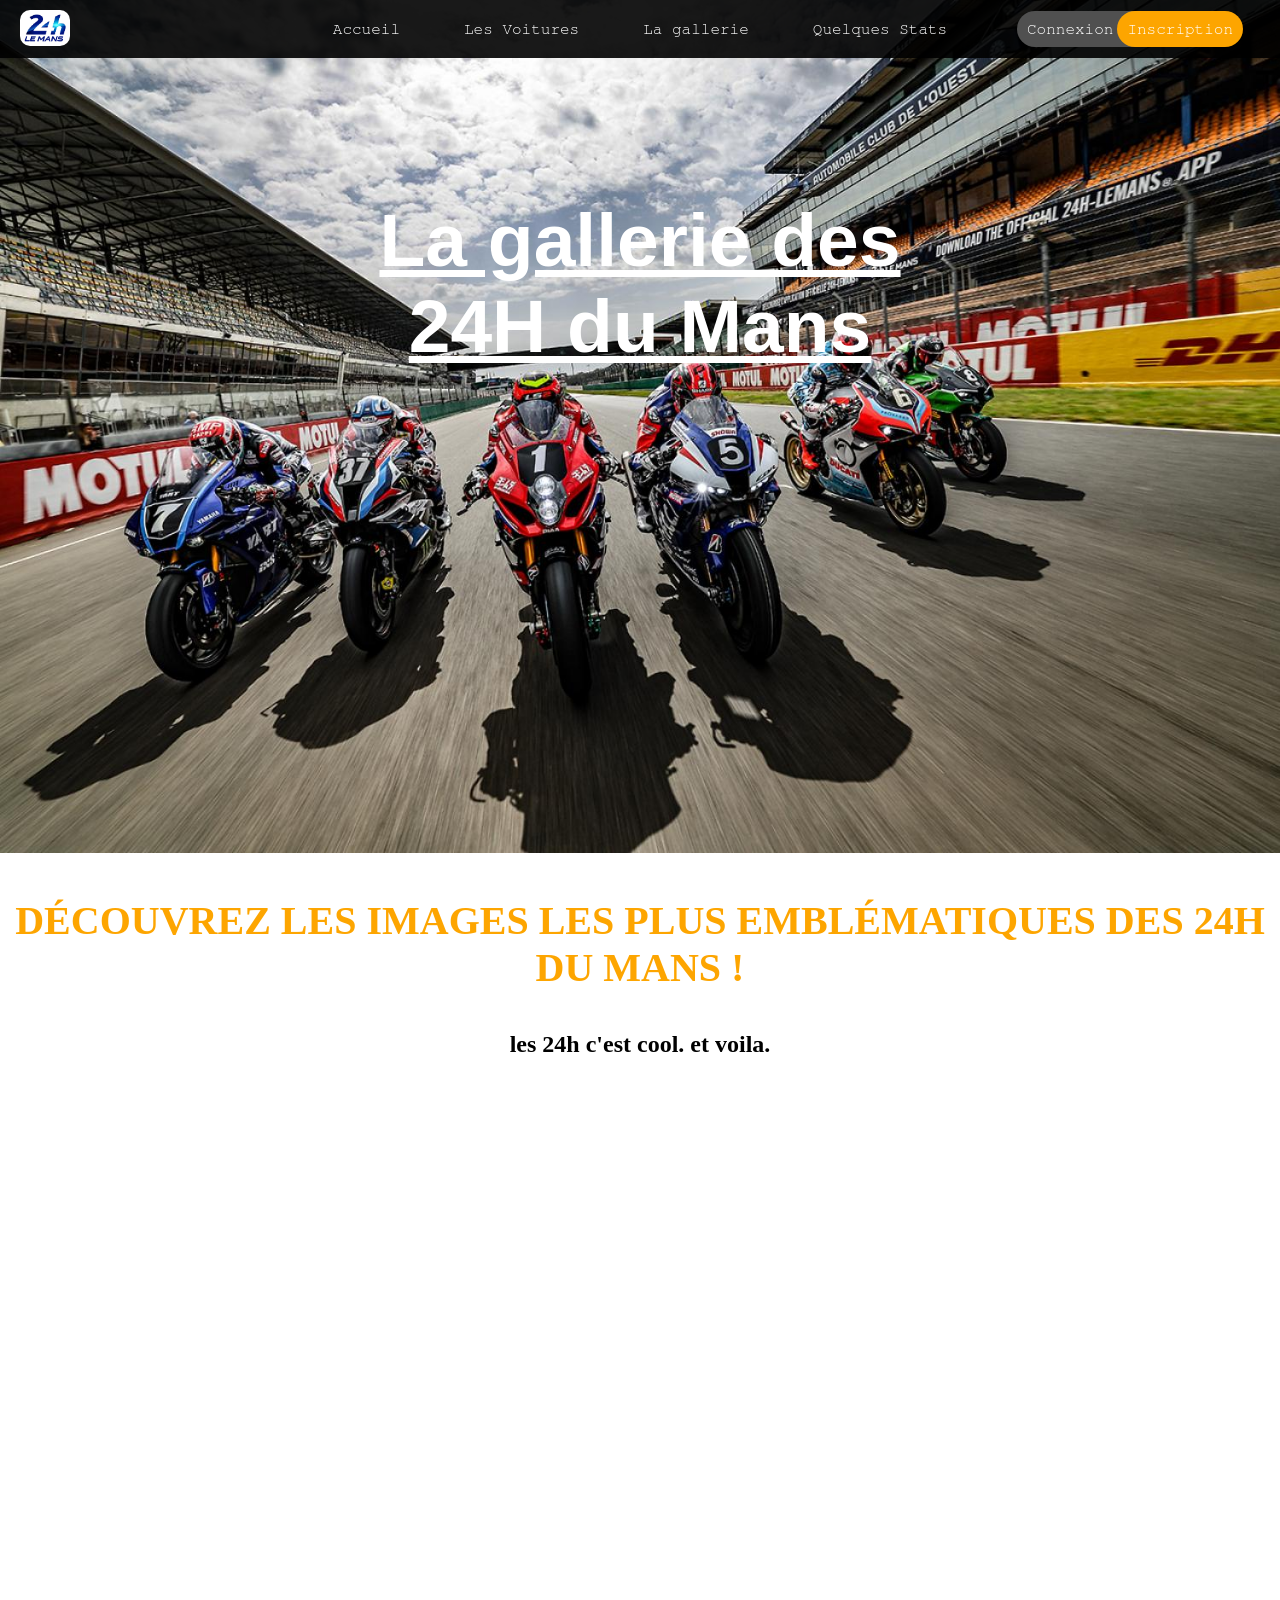
<file: index3.html>
<!DOCTYPE html>
<html lang="en">

<head>
    <link rel="icon" type="image/jpg" href="./images/icone.jpg">

    <meta charset="UTF-8">
    <meta name="viewport" content="width=device-width, initial-scale=1.0">
    <link rel="stylesheet" href="Styles/hmm.css">
    <title>La Gallerie</title>
    <link href="https://unpkg.com/aos@2.3.1/dist/aos.css" rel="stylesheet">
</head>

<body>
    <nav class="barre_menu" data-aos="fade-down" data-aos-duration="500">
        <button type="button" onclick="menuTel()">☰</button>
        <img id="logo_barre" src="images/icone.jpg">
        <div id="menu" data-aos="fade-down" data-aos-duration="500">
            <a href="index.html">Accueil</a>
            <a href="index2.html">Les Voitures</a>
            <a href="index3.html">La gallerie</a>
            <a href="index4.html">Quelques Stats</a>
        </div>
        <div class="formulaire">
            <a id="log_in" href="index_connexion.html">Connexion</a>
            <a id="sign_up" href="index_inscription.html">Inscription</a>
        </div>
    </nav>

    <div class="Page" data-aos="zoom-in" data-aos-duration="500">
        <img class="img_page" src="images/24hmoto.jpg">
        <h1 class="titre">La gallerie des 24H du Mans</h1>
        <h2 class="sous_titre">DÉCOUVREZ LES IMAGES LES PLUS EMBLÉMATIQUES DES 24H DU MANS !</h2>
        <p class="sous_para"><strong>les 24h c'est cool. et voila.</strong></p1>

    </div>

</body>

<main id="gallerie">
    <div>
        <img src="images/icone.jpg" class="fond_gal" data-aos="fade-up" data-aos-duration="250">
        <article class="article_gal" data-aos="fade-up" data-aos-duration="500">
            <img class="img_gal" src="images/Gallerie/image1.jpg">
            <p class="para_gal">La ola pour le vainqueur !</p>
        </article>
    </div>
    <div>
        <img src="images/icone.jpg" class="fond_gal" data-aos="fade-up" data-aos-duration="250">
        <article class="article_gal" data-aos="fade-up" data-aos-duration="500">
            <img class="img_gal" src="images/Gallerie/image2.jpg">
            <p class="para_gal">Petite Aston martin</p>
        </article>
    </div>
    <div>
        <img src="images/icone.jpg" class="fond_gal" data-aos="fade-up" data-aos-duration="250">
        <article class="article_gal" data-aos="fade-up" data-aos-duration="500">
            <img class="img_gal" src="images/Gallerie/image3.jpg">
            <p class="para_gal">24h motos à la tombée de la nuit</p>
        </article>
    </div>
    <div>
        <img src="images/icone.jpg" class="fond_gal" data-aos="fade-up" data-aos-duration="250">
        <article class="article_gal" data-aos="fade-up" data-aos-duration="500">
            <img class="img_gal" src="images/Gallerie/image4.jpg">
            <p class="para_gal">Suzuki qui lève</p>
        </article>
    </div>
    <div>
        <img src="images/icone.jpg" class="fond_gal" data-aos="fade-up" data-aos-duration="250">
        <article class="article_gal" data-aos="fade-up" data-aos-duration="500">
            <img class="img_gal" src="images/Gallerie/image5.jpg">
            <p class="para_gal">Le depart des 24h motos</p>
        </article>
    </div>
    <div>
        <img src="images/icone.jpg" class="fond_gal" data-aos="fade-up" data-aos-duration="250">
        <article class="article_gal" data-aos="fade-up" data-aos-duration="500">
            <img class="img_gal" src="images/Gallerie/image6.jpg">
            <p class="para_gal">La ola pour le vainqueur !</p>
        </article>
    </div>
    <div>
        <img src="images/icone.jpg" class="fond_gal" data-aos="fade-up" data-aos-duration="250">
        <article class="article_gal" data-aos="fade-up" data-aos-duration="500">
            <img class="img_gal" src="images/Gallerie/image7.jpg">
            <p class="para_gal">Crash d'une voiture</p>
        </article>
    </div>
    <div>
        <img src="images/icone.jpg" class="fond_gal" data-aos="fade-up" data-aos-duration="250">
        <article class="article_gal" data-aos="fade-up" data-aos-duration="500">
            <img class="img_gal" src="images/Gallerie/image8.jpg">
            <p class="para_gal">24h Camions</p>
        </article>
    </div>
    <div>
        <img src="images/icone.jpg" class="fond_gal" data-aos="fade-up" data-aos-duration="250">
        <article class="article_gal" data-aos="fade-up" data-aos-duration="500">
            <img class="img_gal" src="images/Gallerie/image9.png">
            <p class="para_gal">24h Camions au départ</p>
        </article>
    </div>
    <div>
        <img src="images/icone.jpg" class="fond_gal" data-aos="fade-up" data-aos-duration="250">
        <article class="article_gal" data-aos="fade-up" data-aos-duration="500">
            <img class="img_gal" src="images/Gallerie/image10.jpg">
            <p class="para_gal">Le trophé pour la 100ème édition</p>
        </article>
    </div>
    <div>
        <img src="images/icone.jpg" class="fond_gal" data-aos="fade-up" data-aos-duration="250">
        <article class="article_gal" data-aos="fade-up" data-aos-duration="500">
            <img class="img_gal" src="images/Gallerie/image11.jpg">
            <p class="para_gal">24h de la catégorie GT</p>
        </article>
    </div>
    <div>
        <img src="images/icone.jpg" class="fond_gal" data-aos="fade-up" data-aos-duration="250">
        <article class="article_gal" data-aos="fade-up" data-aos-duration="500">
            <img class="img_gal" src="images/Gallerie/image12.jpg">
            <p class="para_gal">Le depart des 24h du Mans classics</p>
        </article>
    </div>
    <div>
        <img src="images/icone.jpg" class="fond_gal" data-aos="fade-up" data-aos-duration="250">
        <article class="article_gal" data-aos="fade-up" data-aos-duration="500">
            <img class="img_gal" src="images/Gallerie/image13.jpg">
            <p class="para_gal">Expostion BMW au 24h</p>
        </article>
    </div>
    <div>
        <img src="images/icone.jpg" class="fond_gal" data-aos="fade-up" data-aos-duration="250">
        <article class="article_gal" data-aos="fade-up" data-aos-duration="500">
            <img class="img_gal" src="images/Gallerie/image14.jpg">
            <p class="para_gal">Crash moto plutôt violent</p>
        </article>
    </div>


</main>
<script src="https://unpkg.com/aos@2.3.1/dist/aos.js"></script>
<script src="animation.js"></script>
<footer>

</footer>

</html>
</file>
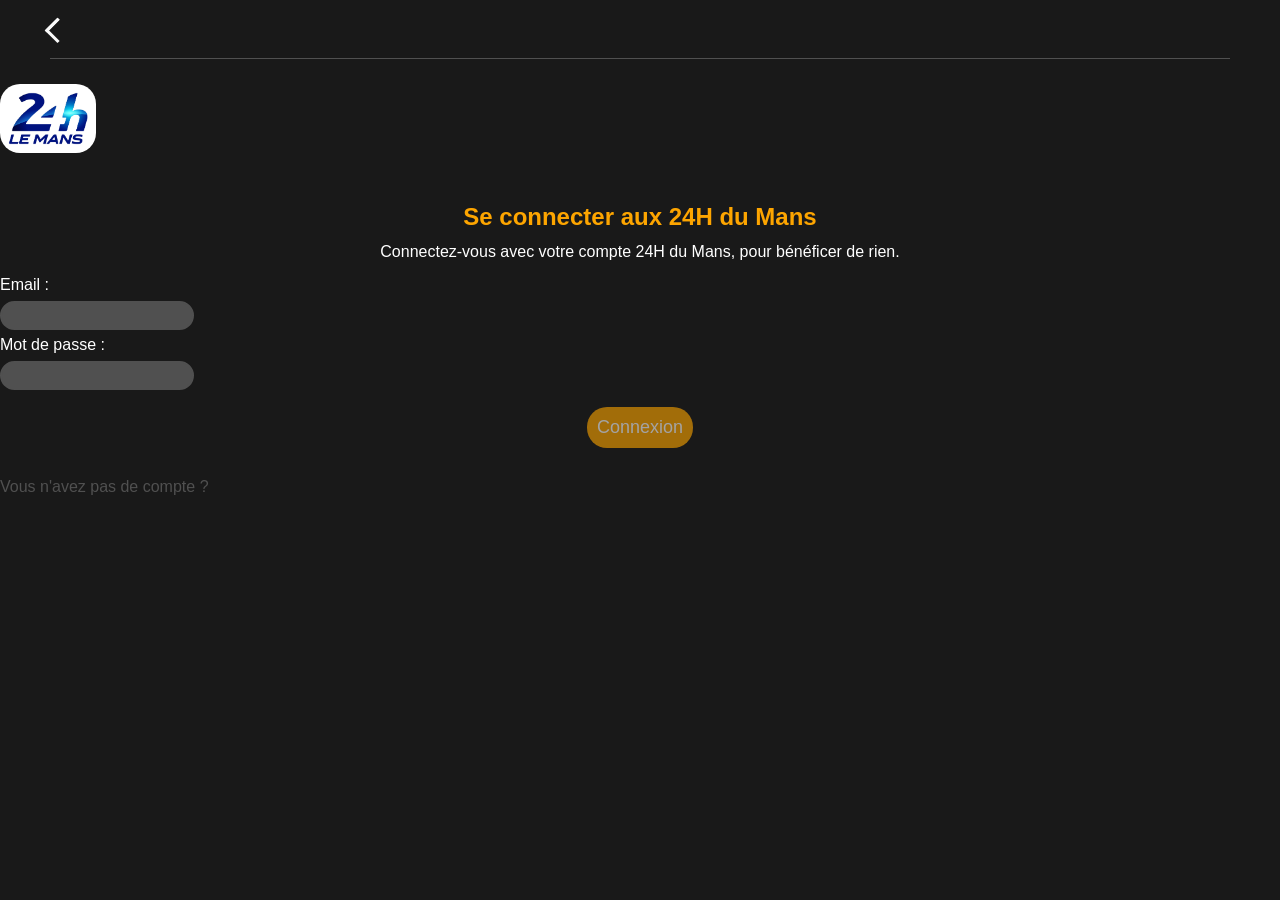
<file: index_connexion.html>
<!DOCTYPE html>
<html lang="en">
<head>
    <link rel="icon" type="image/jpg" href="images/icone.jpg">
    <meta charset="UTF-8">
    <meta name="viewport" content="width=device-width, initial-scale=1.0">
    <link rel="stylesheet" href="Styles/hmm.css">
    <title>Connexion</title>
</head>
    <body class="log_sign">
        
        <nav class="barre_log_sign">
            <div class="arrow" onclick="goBack()"></div>
        </nav>
        
        <form>
            <img id="logo_form" src="images/icone.jpg">
            <h3 id="connexion">Se connecter aux 24H du Mans</h3>
            <p id="co_para">Connectez-vous avec votre compte 24H du Mans, pour bénéficer de rien.</p>
            <div>
                <label for="username">Email :</label>
                <div>
                    <input type="email" id="email" pattern=".+@example\.com" size="30" required />

                </div>
                <label for="pass">Mot de passe :</label>
                <div>
                    <input type="password" id="pass" name="password" minlength="8" required />
        
                </div>
                <div class="button disabled">Connexion</div>
            </div>
            <a class="compte" href="index_inscription.html">Vous n'avez pas de compte ?</a>
        </form>
        <script>
            function goBack() {
              window.history.back();
            }

            $(document).ready(function(){
                $(".disabled").bind("contextmenu",
            function(e) {
                e.preventDefault();
                });
            });
            </script>
        <main>
            
        </main>


    </body>


</html>
</file>
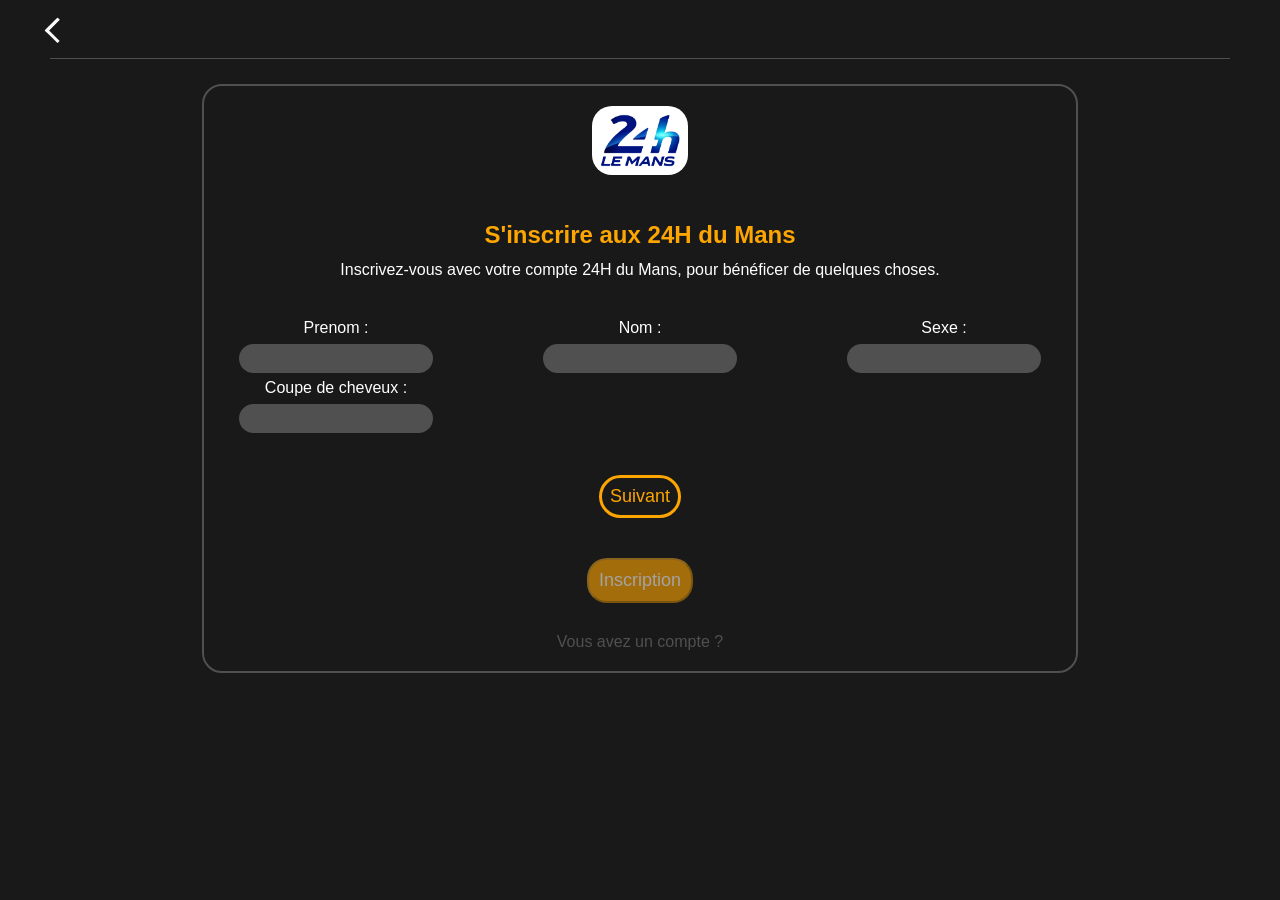
<file: index_inscription.html>
<!DOCTYPE html>
<html lang="en">

<head>
    <link rel="icon" type="image/jpg" href="images/icone.jpg">
    <meta charset="UTF-8">
    <meta name="viewport" content="width=device-width, initial-scale=1.0">
    <link rel="stylesheet" href="Styles/hmm.css">
    <title>Connexion</title>
    <link href="https://unpkg.com/aos@2.3.1/dist/aos.css" rel="stylesheet">
    <script type="text/javascript" src="http://ajax.googleapis.com/ajax/libs/jquery/1.8/jquery.min.js"></script>
</head>

<body class="log_sign">

    <nav class="barre_log_sign">
        <div class="arrow" onclick="goBack()"></div>
    </nav>
    <form id="form_in" data-aos="fade-up" data-aos-anchor="#example-anchor" data-aos-offset="500" data-aos-duration="500">
        <img id="logo_form" src="images/icone.jpg">
        <h3 id="connexion">S'inscrire aux 24H du Mans</h3>
        <p id="co_para">Inscrivez-vous avec votre compte 24H du Mans, pour bénéficer de quelques choses.</p>
        <ul id="champ">
            <div id="form1" class="affForm">
                <li><label for="firstname">Prenom :</label>
                    <input type="text" id="firstname" name="firstname" size="10" />
                </li>

                <li><label for="nom">Nom :</label>
                    <input type="text" id="nom" name="nom" size="10" />
                </li>

                <li><label for="choix_sexe">Sexe :</label>
                    <input list="sexe" id="choix_sexe" name="choix_sexe" />

                    <datalist id="sexe">
                  <option value="Homme"></option>
                  <option value="Femme"></option>
                  <option value="Helicopter de combat Mi-28N"></option>
                  <option value="Eponge"></option>
                  <option value="Steve"></option>
                  <option value="Croissant"></option>
                </datalist>
                </li>

                <li><label for="hair style">Coupe de cheveux :</label>
                    <input list="hair" id="hair style" name="hair style" size="10" />

                    <datalist id="hair">
                        <option value="Buzz cut"></option>
                        <option value="Dégradé dégradant"></option>
                        <option value="Boule à Z"></option>
                        <option value="Boucle"></option>
                        <option value="Crète"></option>
                        <option value="Queue de rat"></option>
                        <option value="La coupe a R9"></option>
                        <option value="Autre"></option>
                      </datalist>
                </li>
            </div>

            <div id="form2">
                <li><label for="bday">Date de naissance :</label>
                    <input type="date" id="bday" name="bday" min="1970-01-01" /> </li>

                <li><label for="city">Ville de naissance :</label>
                    <input type="text" id="city" name="city" size="10" />
                </li>

                <li><label for="codep">Code postale :</label>
                    <input type="text" id="codep" name="codep" size="10" />
                </li>

                <li><label for="age">Age : <span id="demo"></span></label>
                    <input type="range" id="age" name="age" min="0" max="150" />
                </li>

            </div>

            <div id="form3">
                <li><label for="appt">Ton réveil :</label>
                    <input type="time" id="appt" name="appt" />
                </li>
                <fieldset>
                    <legend>Vous attendez l'ouverture de la salle ?</legend>

                    <div>
                        <input class="radioin" type="radio" id="huey" name="drone" value="huey" checked />
                        <label class="radio" for="huey">Oui je la</label>
                    </div>

                    <div>
                        <input class="radioin" type="radio" id="dewey" name="drone" value="dewey" />
                        <label class="radio" for="dewey">Non moi je suis coach</label>
                    </div>

                    <div>
                        <input class="radioin" type="radio" id="louie" name="drone" value="louie" />
                        <label class="radio" for="louie">Ca y est nous y est</label>
                    </div>
                </fieldset>
                <fieldset>
                    <legend>Vous attendez l'ouverture de la salle ?</legend>

                    <div>
                        <input class="radioin" type="radio" id="huey" name="drone" value="huey" checked />
                        <label class="radio" for="huey">Oui je la</label>
                    </div>

                    <div>
                        <input class="radioin" type="radio" id="dewey" name="drone" value="dewey" />
                        <label class="radio" for="dewey">Non moi je suis coach</label>
                    </div>

                    <div>
                        <input class="radioin" type="radio" id="louie" name="drone" value="louie" />
                        <label class="radio" for="louie">Ca y est nous y est</label>
                    </div>
                </fieldset>
            </div>

            <div id="form4">
                <li><label for="ad_email">Email :</label>
                    <input type="email" id="ad_email" pattern=".+@example\.com" size="30" />
                </li>

                <li><label for="pass">Mot de passe :</label>
                    <input type="password" id="pass" name="pass" minlength="8" />
                </li>

                <li><label for="pass_confirme">Confirmez le mot de passe :</label>
                    <input type="password" id="pass_confirme" name="pass_confirme" minlength="8" />
                </li>
            </div>
        </ul>

        <button type="button" class="next_button" onclick="slideLeft()">Suivant</button>
        <button class="button disabled" for="form_in" disabled>Inscription</button>
        <a class="compte" href="index_connexion.html">Vous avez un compte ?</a>
    </form>

    <script src="https://unpkg.com/aos@2.3.1/dist/aos.js"></script>
    <script src="animation.js"></script>

    <main>

    </main>


</body>


</html>
</file>
<file: Styles/hmm.css>
* {
    margin: 0;
    padding: 0;
    scroll-behavior: smooth;
    scroll-margin-top: 60px;
}

::-webkit-scrollbar {
    width: 10px;
    background-color: rgba(0, 0, 0, .9);
}

 ::-webkit-scrollbar-track {
    border-radius: 10px;
}

 ::-webkit-scrollbar-thumb {
    background: #fda500;
    border-radius: 10px;
}

::-webkit-scrollbar-thumb:hover {
    background: #fd7d00;
}

.button {
    background-color: #fda500;
    color: white;
    width: max-content;
    font-family: 'Trebuchet MS', 'Lucida Sans Unicode', 'Lucida Grande', 'Lucida Sans', Arial, sans-serif;
    font-size: large;
    text-align: right;
    margin-left: auto;
    margin-right: auto;
    margin-top: 10px;
    margin-bottom: 30px;
    padding: 10px;
    border-radius: 20px;
}

.disabled {
    opacity: 0.6;
    cursor: not-allowed;
}

.compte:link {
    color: rgb(80, 80, 80);
    font-family: 'Trebuchet MS', 'Lucida Sans Unicode', 'Lucida Grande', 'Lucida Sans', Arial, sans-serif;
    text-decoration: none;
}

.compte:hover {
    color: lightgray;
    text-decoration: underline;
}

.compte:visited {
    color: gray;
    text-decoration: none;
}


/*-----------------Barre menu en haut de chaque page----------------------*/

.barre_menu {
    background: rgba(0, 0, 0, .9);
    /* fond */
    z-index: 5;
    color: #fff;
    padding: 20px 0px;
    position: fixed;
    /* Le menu a une position fixe lors de la descente dans la page */
    text-align: center;
    /* alignement du texte centré */
    width: 100%;
    /* largeur 100% de la fenêtre */
    top: 0;
    /* aligné à 0px du haut */
    left: 0;
    /* aligné à 0px de la gauche */
}

#menu>a {
    padding: 25px 30px;
    color: #fff;
    text-decoration: none;
    height: 33px;
    font-family: FreeMono, monospace;
}

#menu>a:hover {
    background: #fda500;
    transition-duration: 0.2s;
}

.barre_menu>button {
    display: none;
    text-decoration: none;
}

.barre_menu>label {
    display: none;
}


/*--------Bouton(flèche) retour en arrière (connexion/inscription)--------*/

div.arrow {
    width: 15px;
    height: 15px;
    box-sizing: border-box;
    position: absolute;
    text-decoration: none;
    transform: rotate(-135deg);
}

.arrow:before {
    content: '';
    width: 100%;
    height: 100%;
    border-width: 3px 3px 0px 0px;
    border-style: solid;
    border-color: #fafafa;
    transition: .2s ease;
    display: block;
    transform-origin: 100% 0;
}

.arrow:after {
    content: '';
    float: left;
    position: relative;
    top: -100%;
    width: 100%;
    height: 100%;
    border-width: 0px 3px 0px 0px;
    border-style: solid;
    border-color: #fafafa;
    transform-origin: 100% 0;
    transition: .2s ease;
}

.arrow:hover::before {
    border-color: #fda500;
    transform: scale(.9);
}

.arrow:hover::after {
    transform: rotate(45deg);
    border-color: #fda500;
    height: 130%;
}

.Page {
    font-family: 'Trebuchet MS', 'Lucida Sans Unicode', 'Lucida Grande', 'Lucida Sans', Arial, sans-serif;
    text-align: center;
    margin-left: auto;
    margin-right: auto;
}


/**/

article {
    display: block;
    border-left: 2px solid #fda500;
    margin-left: 20%;
    margin-bottom: 10%;
    position: relative;
    /* transition: border-left 1s; */
}


/* article:hover {
    border-left: 4px solid #fda500;
} */


/*-----------------------------Video youtube-----------------------------*/

.sound {
    width: 300px;
    height: 169px;
    margin-left: 20px;
    margin-bottom: 20px;
}

.sound_title {
    color: #fda500;
    font-family: 'Trebuchet MS', 'Lucida Sans Unicode', 'Lucida Grande', 'Lucida Sans', Arial, sans-serif;
    font-size: large;
    margin-left: 20px;
    margin-bottom: 5px;
}

.sound_class {
    position: absolute;
    margin-left: 515px;
    margin-top: -220px;
}

#voitures {
    margin: 0px;
}

#logo_barre {
    z-index: 6;
    width: 50px;
    left: 0;
    margin-top: -10px;
    margin-left: 20px;
    position: fixed;
    border-radius: 10px;
}

.img_page {
    width: 100%;
}

.img_voitures {
    width: 500px;
    margin-bottom: 20px;
    padding-left: 5px;
    border-radius: 10px;
}

#titre_equipes {
    margin-left: 10px;
    font-size: x-large;
    text-decoration: underline;
}

.titre {
    color: white;
    position: absolute;
    top: 25%;
    left: 50%;
    transform: translate(-50%, -50%);
    text-decoration: underline;
    font-family: 'Trebuchet MS', 'Lucida Sans Unicode', 'Lucida Grande', 'Lucida Sans', Arial, sans-serif;
    font-size: 75px;
    font-weight: 900;
}

.sous_titre {
    font-family: Candara;
    font-size: 40px;
    color: #fda500;
    padding: 40px 5px;
}

.sous_para {
    font-family: Candara;
    font-size: x-large;
    margin-left: 20%;
    margin-right: 20%;
    padding-bottom: 75px;
}

.para_titre {
    font-family: Candara;
    font-size: xx-large;
    color: #fda500;
    margin-top: 50px;
    padding-bottom: 20px;
    padding-left: 5px;
}

.para {
    font-family: Candara;
    font-size: large;
    margin-right: 20%;
    margin-bottom: 10px;
    padding-left: 3px;
    line-height: 25px;
}

.sommaire {
    font-family: Candara;
    font-size: x-large;
    position: sticky;
    top: 75px;
    float: left;
    border-left: 5px solid #fda500;
}

.sommaire a {
    display: block;
}

.sommaire a:link {
    color: black;
    text-decoration: none;
    padding-left: 20px;
    padding-top: 5px;
}

.sommaire a:hover {
    color: white;
    background-color: #fda500;
    padding: 5px 5px 5px 20px;
}


/*--------------------------------Gallerie--------------------------------*/

#gallerie {
    width: 100%;
    display: flex;
    flex-direction: row;
    flex-wrap: wrap;
    justify-content: center;
}

.article_gal {
    z-index: 1;
    border-left: none;
    margin: 0;
    padding: 0;
    display: flex;
    flex-direction: column;
    width: 475px;
    height: 340px;
    color: #fafafa;
    padding: 4px;
    margin: 4px;
    border-radius: 5px;
    background-color: rgba(0, 0, 0, .8);
}

.para_gal {
    padding: 3px;
    text-align: center;
    color: #fda500;
    font-family: 'Trebuchet MS', 'Lucida Sans Unicode', 'Lucida Grande', 'Lucida Sans', Arial, sans-serif;
}

.img_gal {
    z-index: 1;
    position: relative;
    color: #fda500;
    width: 475px;
}

.fond_gal {
    z-index: 0;
    margin: 0;
    padding: 0;
    position: absolute;
    display: flex;
    flex-direction: column;
    width: 475px;
}


/*-------------------------------Statistiques-------------------------------*/

table {
    border-collapse: collapse;
    border: 3px solid rgb(160 160 160);
    font-family: sans-serif;
    font-size: 0.8rem;
    letter-spacing: 1px;
    max-width: 75%;
    margin: auto;
}

caption {
    caption-side: bottom;
    padding: 10px;
    font-weight: bold;
    font-family: 'Trebuchet MS', 'Lucida Sans Unicode', 'Lucida Grande', 'Lucida Sans', Arial, sans-serif;
}

thead,
tfoot {
    background-color: rgba(253, 165, 0, .7);
}

th,
td {
    width: auto;
    border: 1px solid rgb(160 160 160);
    padding: 8px 10px;
    vertical-align: inherit;
    font-family: 'Trebuchet MS', 'Lucida Sans Unicode', 'Lucida Grande', 'Lucida Sans', Arial, sans-serif;
}

td:last-of-type {
    text-align: center;
}

.titre_tableau {
    position: block;
    margin-top: 75px;
    margin-bottom: 30px;
    text-align: center;
    color: #fda500;
    font-family: 'Trebuchet MS', 'Lucida Sans Unicode', 'Lucida Grande', 'Lucida Sans', Arial, sans-serif;
}

canvas {
    z-index: 6;
    min-width: 60%;
    max-width: 70%;
    margin: auto;
    padding: 10px;
    border: 2px solid rgba(0, 0, 0, .5);
    border-radius: 5px;
}


/*-------------------------------Formulaire-------------------------------*/

.log_sign {
    background-color: rgb(25, 25, 25);
}

.barre_log_sign {
    height: 33px;
    margin: 25px 50px;
    border-bottom: 1px solid rgb(80, 80, 80);
}

#form_co {
    text-align: center;
    display: flex;
    min-width: 60%;
    max-width: 60%;
    flex-direction: column;
    justify-content: center;
    align-items: center;
    padding: 20px;
    margin: auto;
    border: 2px solid rgb(80, 80, 80);
    border-radius: 20px;
}

#form_in {
    text-align: center;
    display: flex;
    min-width: 60%;
    max-width: 65%;
    flex-direction: column;
    justify-content: center;
    align-items: center;
    padding: 20px;
    margin: auto;
    border: 2px solid rgb(80, 80, 80);
    border-radius: 20px;
}

.affForm {
    position: relative;
    left: 0;
    transition: left 0.5s ease;
}

#champ {
    margin: 3% 0%;
    padding: 0;
}

#form1 {
    display: flex;
    flex-direction: row;
    flex-wrap: wrap;
    justify-content: space-between;
    left: 0;
    transition: left 10s ease;
}

#form2 {
    display: none;
    flex-direction: row;
    flex-wrap: wrap;
    justify-content: space-between;
    left: 0;
    transition: left 0.5s ease;
}

#form3 {
    display: none;
    flex-direction: row;
    flex-wrap: wrap;
    justify-content: space-between;
    left: 0;
    transition: left 0.5s ease;
}

#form4 {
    display: none;
    flex-direction: row;
    flex-wrap: wrap;
    justify-content: space-between;
    left: 0;
    transition: left 0.5s ease;
}

fieldset {
    width: 250px;
    margin: 0;
    align-items: left;
}

.radio {
    color: white;
    margin: 0;
}

.radioin {
    align-items: center;
    color: #fda500;
    border: 2px solid #999;
    transition: 0.2s all linear;
}

.radioin:checked {
    border: 6px solid black;
}

#appt {
    padding: 0;
    width: 180px;
    height: 26px;
    background-color: rgb(80, 80, 80);
}

#age {
    -webkit-appearance: none;
    padding: 0;
    width: 180px;
    height: 26px;
    background-color: rgb(80, 80, 80);
    outline: none;
    -webkit-transition: .2s;
}

#age::-webkit-slider-thumb {
    -webkit-appearance: none;
    appearance: none;
    width: 23px;
    height: 23px;
    border-radius: 50%;
    background: rgb(25, 25, 25);
    cursor: pointer;
}

#age::-moz-range-thumb {
    width: 23px;
    height: 23px;
    border-radius: 50%;
    background: rgb(25, 25, 25);
    cursor: pointer;
}

li {
    list-style: none;
    display: flex;
    flex-direction: column;
    margin-inline: 15px;
}

.next_button {
    background-color: rgb(25, 25, 25);
    color: #fda500;
    border: 3px solid #fda500;
    width: max-content;
    font-family: 'Trebuchet MS', 'Lucida Sans Unicode', 'Lucida Grande', 'Lucida Sans', Arial, sans-serif;
    font-size: large;
    text-align: right;
    margin-left: auto;
    margin-right: auto;
    margin-top: 10px;
    margin-bottom: 30px;
    padding: 8px;
    border-radius: 25px;
    transition-duration: 0.2s;
}

.next_button:hover {
    background-color: #fda500;
    color: white;
}

#connexion {
    color: #fda500;
    text-align: center;
    font-family: 'Trebuchet MS', 'Lucida Sans Unicode', 'Lucida Grande', 'Lucida Sans', Arial, sans-serif;
    font-size: x-large;
    margin: 1.5em 0em 0.5em 0em;
}

#co_para {
    color: #fff;
    text-align: center;
    font-family: 'Trebuchet MS', 'Lucida Sans Unicode', 'Lucida Grande', 'Lucida Sans', Arial, sans-serif;
    padding-bottom: 15px;
}

#logo_form {
    text-align: center;
    width: 6em;
    border-radius: 20px;
    margin-bottom: 10px;
}

input {
    background-color: rgb(80, 80, 80);
    color: whitesmoke;
    padding: 5px;
    margin: 0.5em 0em;
    border: 2px solid rgb(80, 80, 80);
    border-radius: 20px;
    width: 180px;
}

label {
    color: #fff;
    font-family: 'Trebuchet MS', 'Lucida Sans Unicode', 'Lucida Grande', 'Lucida Sans', Arial, sans-serif;
}

.formulaire {
    z-index: 5;
    color: #fff;
    padding: 20px 0px;
    position: fixed;
    text-align: center;
    width: 300px;
    top: 0;
    right: 0;
}

.formulaire a {
    color: #fff;
    text-decoration: none;
    font-family: FreeMono, monospace;
    padding-left: 10px;
}

.formulaire #log_in {
    z-index: 5;
    background-color: rgb(80, 80, 80);
    padding: 10px 40px 10px 10px;
    border-radius: 20px;
    text-align: center;
    margin-right: -40px;
}

.formulaire #log_in:hover {
    background-color: #fd7d00;
    transition-duration: 0.4s;
}

.formulaire #sign_up {
    z-index: 6;
    background-color: rgb(253, 165, 0);
    padding: 10px 10px 10px 10px;
    border-radius: 20px;
    text-align: center;
}

.formulaire #sign_up:hover {
    background-color: #fd7d00;
    transition-duration: 0.4s;
}


/*-------------------------------Footer-------------------------------*/

footer {
    display: flex;
    flex-direction: row;
    align-items: center;
    justify-content: center;
    margin: 15% 5%;
    border-top: 1px solid #fda500;
}

.reseaux {
    width: 33px;
    height: 30px;
    padding-top: 10px;
    padding-left: 10px;
}

.titre_reseaux {
    margin-bottom: 10px;
    text-decoration: none;
    font-family: 'Trebuchet MS', 'Lucida Sans Unicode', 'Lucida Grande', 'Lucida Sans', Arial, sans-serif;
    font-size: medium;
}

ul {
    color: red;
    font-family: 'Trebuchet MS', 'Lucida Sans Unicode', 'Lucida Grande', 'Lucida Sans', Arial, sans-serif;
}


/*------------------------------Média queires------------------------------*/

@media screen and (max-width: 1200px) {
    .titre {
        top: 20%;
        font-size: 25px;
        font-weight: 600;
    }
    .sous_titre {
        font-size: 20px;
    }
    .sous_para {
        font-size: medium;
        margin-left: 5%;
        margin-right: 5%;
    }
    .barre_menu {
        padding: 3px 0px;
    }
    .barre_menu>button {
        position: relative;
        z-index: 7;
        width: 40px;
        height: 42px;
        display: block;
        margin: 0 33px 8px 26px;
        font-size: 40px;
        font-weight: bold;
        color: black;
        cursor: pointer;
        background: none;
        border: none;
    }
    #menu {
        display: none;
    }
    .menu_tel {
        position: relative;
        z-index: 6;
        background-color: rgba(0, 0, 0, .1);
        height: 215px;
    }
    #menu>a {
        display: flex;
        flex-direction: column;
        align-items: center;
        justify-content: center;
        padding: 20px 10px;
        height: 15px;
    }
    #logo_barre {
        margin-top: -40px;
    }
    .article_gal {
        width: 330px;
        height: 280px;
    }
    .fond_gal {
        width: 330px;
    }
    .img_gal {
        width: 330px;
    }
    .formulaire {
        margin-right: -35px;
    }
}

@media screen and (max-width: 1400px) {
    .sommaire {
        display: none;
    }
    article {
        margin-left: 5%;
    }
}
</file>
